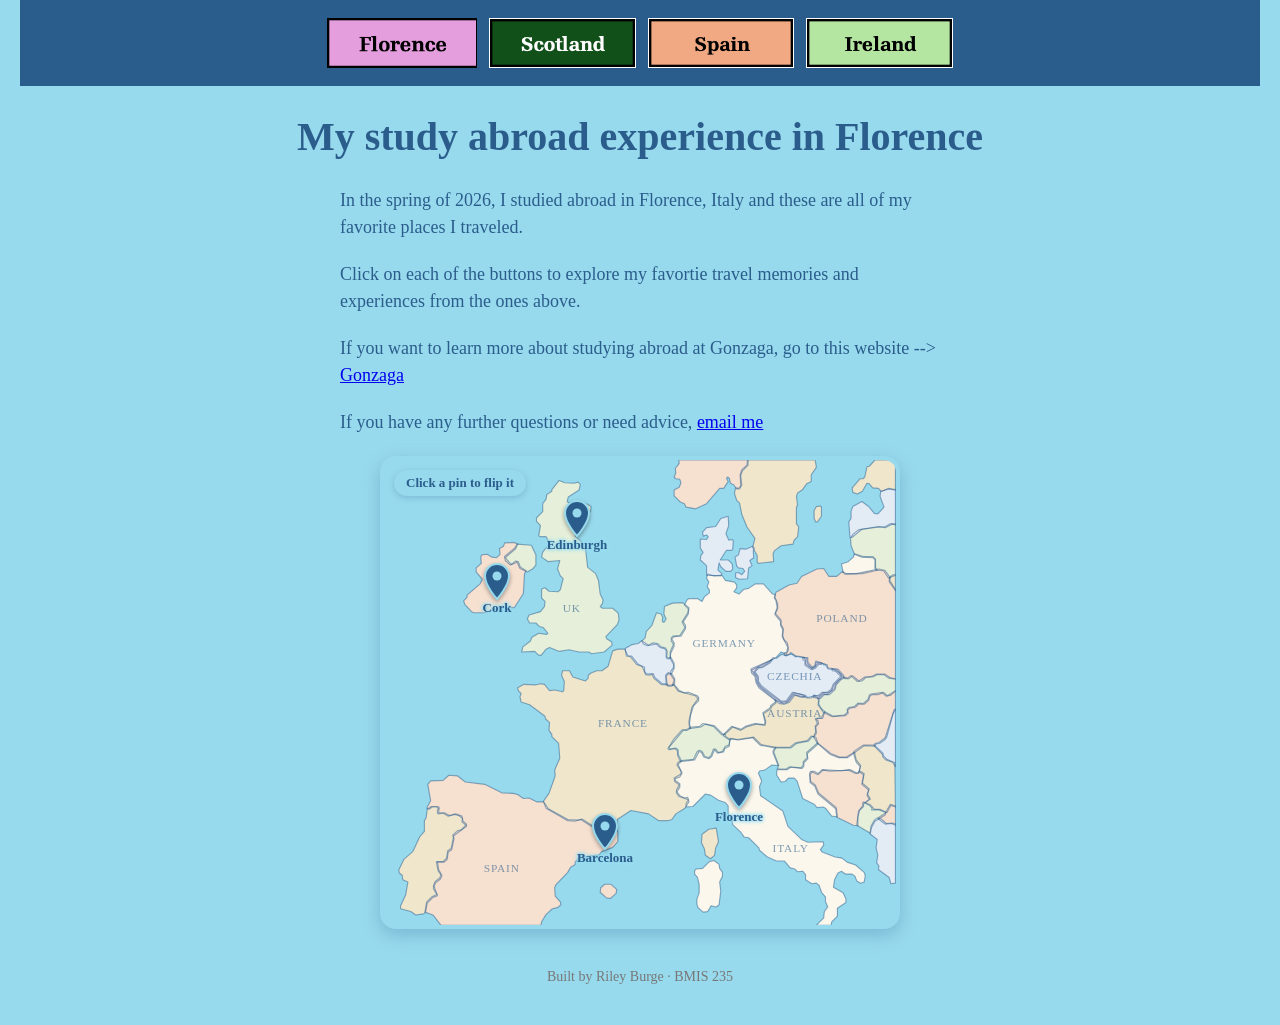
<file: index.html>
<!DOCTYPE html>
<!--
  Author: Riley Burge
  GU username: rburge06
  Course: BMIS 235 - HTML-3
-->
<html lang="en">
<head>
<meta charset="utf-8">
<meta name="author" content="Riley Burge">
<title>Florence Spring 2026</title>

<!-- this one line connects the page to the stylesheet -->
<link rel="stylesheet" href="styles.css">
</head>
<body>

<!-- ===== MENU ============================================================
     The menu is four links. Each link wraps an image instead of words.
     Build it once on this page, check that every link works,
     then copy the whole <nav> block and paste it over the menu on the
     other three pages, so every page has the exact same menu.
     ===================================================================== -->
<nav>
    <a href="index.html"><img src="img/florence.png" alt="Florence"></a>
    <a href="scotland.html"><img src="img/scotland.png" alt="Scotland"></a>
    <a href="spain.html"><img src="img/spain.png" alt="Spain"></a>
    <a href="ireland.html"><img src="img/ireland.png" alt="Ireland"></a>
</nav>

<h1>My study abroad experience in Florence</h1>
<p>In the spring of 2026, I studied abroad in Florence, Italy and these are all of my favorite places I traveled.</p>
<p>Click on each of the buttons to explore my favortie travel memories and experiences from the ones above.</p>
<p>If you want to learn more about studying abroad at Gonzaga, go to this website --> <a href="https://www.gonzaga.edu/gonzaga-in-florence">Gonzaga</a></p>

<p>If you have any further questions or need advice, <a href="mailto: rburge@zagmail.gonzaga.edu">email me</a></p>
<!-- ===== SHOWCASE ======================================================
     This box is empty on purpose. In Part 7 you paste an interactive
     graphic BETWEEN the opening <div> and the closing </div> below.
     ===================================================================== -->
<div class="showcase">
  <!-- HTML: the map of Europe (drawn as a vector SVG), the hint pill, and an empty layer where the four flip-able pins are added by the JavaScript below -->
<div class="sc-stage">
  <svg class="sc-map" viewBox="0 0 900 820" preserveAspectRatio="none" role="img" aria-label="Map of Europe">
    <g class="sc-land">
      <g fill="#fbf7ec" fill-rule="evenodd"><path id="sc-p0" d="M569 201l-2 7 4 7-3 8 4 6 0 5-9 7-4 8-8-5-15 0-3 2-5 9 7 7-1 7-10 16 5 10-9 14-12 1-3 3 0 6 4 5-6 14 0 11 6 11 0 5-5 7 0 6 6 9-3 10 3 0 7 10 30 8 5 5-11 16-5 24 1 13 20-3 8-5 14 4 15 15 4 0 15-14 14 6 10-6 17-5 16 2 1-7-4-13 13-9 1-4 8-6 0-5-29-24-5-9-1-9-8-11 43-22 9-10 9 4 4-8-2-12-6-6-2-7 1-12-4-8 0-7-10-12 4-8 0-9-5-12 1-4-5-1-16-18-14 0-12 8-9 2-8 8-9-4 5-7 0-5-4-5-16-3-6-9-14 1zM691 544l-1 10 8 13 7-1 6-6 10 0 5 5 10 31 20 10 5 6 11-1 4 2 11 14 10 1-2-16-31-26-6-14-8-6-1-12 3-5 11 5 9-8 12 2 33-2 12 6 5 0 4-14-8-10-3-14-14 9-12 0-15-6-24-19-19 17 1 9-7 7 0 6-4 5-20-2-6 4zM804 183l3 15 3 3 31-1 26-6-3-5 0-15-5-4-17 0-15-5-2 6-9 8zM517 532l-2 5 7 11 0 5-12 7 1 6 8 6-5 9 0 5 4 6 17 6-4 7 0 6 12-1 22-22 9 2 14 9 12 4 5 6 0 14 6 8 2 11 14 13 6 9 8 1 18 18 1 4 14 12 16 7 14 0 10 12 8 2 5 5 9-1 5 6 0 9 11 7 8-1 5 4 4 12 7 8 0 8 4 10-6 8-1 11-13 13 26 0 1-6 10-10 0-14 15-10 0-6-5-11-17-10 2-13 6-12 6-3 7 5 12 0 5 4 3 8 7 4 6-2 2-11-2-6-15-13-15-5-9-7-12-2-23-9-3-4 6-8-1-6-27 1-11-5-24-23-9-27-39-27-2-16 4-10-6-14 3-4 8-1 13-9 12 1-9-24 4-8-26-5-13-13-29 4-12-2-3 12-6 2-5 9-7 2-5-6-4 0-4 11-4 4-7-2-5-9-5-2-4 3-6 13-21 2zM580 705l-8 2-12 12-11 1-3 3 0 6 5 6 3 12 0 15-4 11 0 9 2 6 9 8 8-1 6-10 9 2 5-4 3-24-2-16 5-10 0-7-5-7-1-7z"/></g>
      <g fill="#efe6cc" fill-rule="evenodd"><path id="sc-p1" d="M895 202l-6 4-1 8 11 16 0-28zM423 333l-12 0-9 3-8 27-11 8-9 0-10 4-5 4 0 5-5 5-22-7-6-11-12 0-2 8 5 11-1 16-2 2-14-3-9 1-9-11-7-1-9 2-20-1-11 6 1 5 5 5-2 6 2 9 15 5 27 20 1 5 7 6-1 14 5 7 0 4 12 12 2 26-9 21 1 10-11 31-10 14 5 12 38 22 12 1 11-3 29 19 9 0 5 3 15-4 6 2 0-20 24-16 31 6 18 12 16 0 7-2 7-10 16-10 7-11-2-8-6 1-8-4-5-7 5-8 0-6-8-6 0-3 8-3 4-7-7-15 6-6-6-12 0-8-4-3-10 2-2-3 25-30 7 0 6-4-2-8 2-15 5-16 9-9 0-6-2-3-16-6-7 1-9-4-9-11-9 2-5-3-7 0-13-11-3-7-11 1-4-5 0-7-12-6-11-14-6 0zM584 648l-13 2-12 9-1 15 5 10 2 12 9 6 7-6 2-13 5-11zM758 0l-119 0-1 9-9 8-3 9 1 20-4 4-5-1-2 10 4 12 5 5 4 20 9 22 14 20-4 16 8 14 0 12 2 2 27-3-1-14 2-5 12-9 21-3 2-7 6-6 2-17-4-6 0-29 2-4-2-15 2-6 8-5 8-11 8-4 0-12 9-13zM767 81l-7 1-4 7 0 14 3 6 3 0 7-10 0-16zM775 443l-6-5-5-9 1-8-9-6-11 3-4-3-4 2-17-4-10 13-8 3-15-7 1 4-8 6-1 4-13 9 4 17-2 4-16-2-17 5-7 5-17-5-14 14 0 3 10 7 4-2 12 2 25-4 13 13 26 5 28 0 10-8 21-4 7-8 3 0 4-6-1-11 5-6-1-5-3-2 2-2 9 0zM95 610l-12 0-7 5-2 15-3 5 0 19-8 9-12 26-16 14-9 19 1 5 5 4 1 8 9 4-4 23-9 19 0 5 18 5 9 6 14-2 3-3 3-16 10-10 8-3-6-16 3-7 8-6 3-6-6-11-2-13 12 0 5-5 2-13 6-4 4-19-1-5 23-17 0-4-6-5-2-9-11-4-11 3-9-5-10 0 1-9zM899 0l-36 0-10 11-4 1-4 18-3 3-5 0-14 16 1 8 8 3 9-5 8-14 4 1 6 7 10 1 5 5 14-4 11 2zM842 502l-16 11 0 6 4 13 7 8-2 9 8 5-3 17 12 10-3 9 4 7-8 7 8 4 5 5-1 3 13 0 14 5 7-13 8 3-1-78-14-6-6-6-1-5-15-14z"/></g>
      <g fill="#e6efd9" fill-rule="evenodd"><path id="sc-p2" d="M308 36l-13 16 0 3-9 6-1 8-6 8 0 14-11 11 0 6 7 7-3 18 2 2 11 0 5 10-1 5-10 12-2 9 12 8 20-2-4 15 5 12 5 5-5 19-4 4-16-1-7-6-6 2 0 16 6 6-1 9-7 9-20 6-3 7 4 7 11 0 6 6 7 2 8 10-2 2-14-2-12 7-3 7-13 10-2 9 23-1 6 6 5 1 9-11 6-3 17 7 17-3 18 4 17 0 5 3 22-3 14-12-1-6-8-5-2-4 20-21 3-8-1-12-10-9-18 0-4-3 4-5 1-7-5-10-3-24-5-12-14-11-4-34-6-10-12-11 2-10 12-12 8-16 5-5 1-9-6-4-19-4-15 1-2-2 2-8 19-12 2-10-4-4-7 2-16-1zM234 148l-4 7-18 15 1 7 9 8 12-5 5 11 13 6 9-5 6-7 0-18-8-17zM608 491l-7-4-2-5-3 1-15-15-21-4-5 5-14 1-10 5-7 0-15 17-10 16 2 2 10-2 5 4 0 8 5 11 25-3 8-15 4 2 4 8 9 3 5-4 5-12 5 6 11-2 2-6 8-4zM843 602l-2 2 1 4-8 10-3 25 24 14 2-10 6-11 18-11 1-5-10-5-10 0-7-8zM834 123l-10 8-4 7 1 13 6 15 13 5 19 1 4 4 0 15 3 3 12 1 9 13 12-5 0-90-8-1-11 6-11-1zM525 251l-18 1-14 6-1 13 4 9-4 6-3-2 1-7-3-6-8-2-8 22-10 11-2 11-6 6 3 5 7 3 16-3 6 6 8 2 3 3 0 13 2 2 5 0 1-10 6-12 0-6-4-7 4-4 12-1 8-13 0-6-4-6 9-14 1-11zM899 385l-10-2-8-6-16 0-8 4-12 1-10 7-11-9-4 0-5 4-7-2-9 6-5 6-2 8-13 11-7-1-7 7-3 0 2 4-1 8 9 13 16 8 23-2 5-4-1-5 4-4 10-2 5-5 10 0 8-7 2-7 4-3 11 0 7-3 7 6 8-2 8-7zM759 488l-8-2-7 8-21 4-10 8-25 0-4 5 0 5 9 22-1 7 17 0 6-4 20 2 3-4 0-6 7-7-1-9 19-17z"/></g>
      <g fill="#f6e0d0" fill-rule="evenodd"><path id="sc-p3" d="M899 406l-14 9-7-6-22 3-3 2-2 7-9 8-9-1-6 6-10 2-3 3 1 5-6 5-19 2-16-8-5 11-11 1 4 9-4 4 1 11-4 8 7 12 22 19 15 6 16 0 29-21 19 1 2-4 6-1 10-7 3-5 11-41 4-6zM72 796l14 5 14 18 176 0 1-6 8-13 11-10 9-2 6-5-1-5-9-10-1-15 2-5 21-22 5-9 8-5 0-4 4-5 15-5 23-3 5-6 19-7 9-10 0-18-4-4-14 4-7-3-7 1-31-20-7 2-18-1-34-19-8-12-12 0-14-7-10 1-10-7-8-2-20-1-30-15-34-4-14-11-15-1-10 9-22 1-5 6 5 29-7 13 4 2 6-4 8 0 3 3-2 2 0 6 2 1 8-1 9 5 11-3 7 2 7 5-1 6 7 6-8 8-7 2-8 7 1 5-4 19-6 4-2 13-6 6-12 0 3 16 5 7-2 6-8 6-3 7 0 6 6 10-9 4-9 9zM388 747l-7 6-1 8 11 10 7 1 10-9 1-7-10-9zM235 148l-7-3-16 1-2 6-7 4 1 10-6 6-8-1-9-5-9 1-2 4 1 11-9 8 0 7 11 13-4 8-23 20 0 4-6 6 2 6 12 13 4 2 19 0 27-10 25 1 16-25 2-35 3-5-10-6-4-10-5-1-7 6-11-12 18-15zM689 233l-3 10 3 4 2 13-4 12 10 12 0 7 4 8-1 12 10 19-2 8-5 2 2 4 5 0 5-5 10 7 18 3 1 9 7 8 7-2 2-8 15 3 6 9 15 1 14 16 7 0 5-4 10 9 8-1 7-6 12-1 8-4 12 0 8 6 12 2 0-158-10-16 1-5-10-13-10-2-40 8-18 0-6-4-10 9-14 0-9-14-12 1-27 13-8 12-14 3zM750 548l-2 4 1 16 8 6 6 14 31 26 2 15 29 14 8 1 0-15 3-12 7-7 0-5 12-8-5-9 3-9-12-10 3-17-7-4-6 3-12-6-15 2-34-2-7 7-7-4zM510 63l11 11 7 3 3 6 17 3 19-9 23-27 7 0 8-12-3-6 2-2 3 2 2 9 6 3 5 7 5 0 4-7-2-16 3-9 10-10 0-9-122 0 1 6-7 9 1 8-3 7 3 3 7 1 2 6-3 8-9 5zM500 374l-5 5 1 16 3 3 7 0 5-5 0-8-5-8zM890 606l-9 16-11 7-1 3 12 9 11-1 7 3 0-34z"/></g>
      <g fill="#e3ebf5" fill-rule="evenodd"><path id="sc-p4" d="M899 52l-13-2-13 6-1 8 7 19-11 12-6-1-10-12-12-9-16 9-3 8 0 13-4 6 2 27 4 0 17-14 31-4 11 1 11-6 6 1zM605 99l-13 4-9 14-16 2-7 8 1 7 6-2 3 3-3 5-11-1 0 16 5 8-4 5-1 8 11 10 0 17 25 1 2-4-7-6 2-13 3 7 9 8 8 0 4-4-1-9-7-7-14 0 11-17 9 0 2-2 1-15-2-2-6 1-5-11 5-15zM648 152l-12 5-10-1-3 11-6 4 3 16 3 3 8 1 3 5-5 6-6-4-5 1 0 8 6 3 15-1 2-19 6-4-4-9 7-5-1-11 2-6zM897 439l-16 50-12 9-6 1-2 4 15 15 1 5 5 5 12 4 5 8 0-101zM650 373l7 10 0 8 5 8 37 28 10-2 11-15 14 3 9 6 8 0 6-4 8 1 7-6 9 0 6-4 4-10 13-13 0-4-4-5-12-7-8-1-1-6-6 1-3-4-7 1-10 10-12-9 0-7-3-5-13-2-1 2-7-5-9 1-1 2-8-3-9 7-6-1-7 8-13 8-7 1zM867 630l-5 4-6 11-2 13 13 10-2 15 3 12-2 14 4 6-1 6 19 14 3 11 8-1 0-104-5-2-11 1-9-8zM424 332l2 13 7 1 11 14 10 4 6 14 7 1 4-2 4 8 12 10 11 1-2-15 4-5 5 1 5-10 0-9-6-11-4 2-3-3 1-9-3-6-8-2-6-6-9-1-7 4-12-8-6 5-11 2z"/></g>
      <g fill="#f2e3ec" fill-rule="evenodd"><path id="sc-p5" d="M736 348l0 3 4 3 0 7 11 8 7-2 6-7 5 0 0-3-10-3-2 8-4 3-8-9 0-8zM645 368l1 7 6 6 2 11 5 9 36 28 9 1 8-3 10-13 13 4 5-1 0-3-22-5-11 15-8 1-36-28-5-8 0-8-6-8 7-7 7-1 13-8 4-6zM798 368l-11-1 1 4 6 1 9 9-13 13-4 10-7 5-9 0-7 6-8-1 0 4 12 2 7-7 9 0 10-9 2-8 8-9 6-3-1-5z"/></g>
    </g>
    <g class="sc-lines">
      <use href="#sc-p0"/>
      <use href="#sc-p1"/>
      <use href="#sc-p2"/>
      <use href="#sc-p3"/>
      <use href="#sc-p4"/>
      <use href="#sc-p5"/>
    </g>
    <g class="sc-names">
      <text x="420" y="470">FRANCE</text>
      <text x="207" y="725">SPAIN</text>
      <text x="598" y="330">GERMANY</text>
      <text x="805" y="285">POLAND</text>
      <text x="715" y="690">ITALY</text>
      <text x="330" y="268">UK</text>
      <text x="722" y="452">AUSTRIA</text>
      <text x="722" y="388">CZECHIA</text>
    </g>
  </svg>
  <div class="sc-hint">Click a pin to flip it</div>
  <div class="sc-pins"></div>
</div>

<!-- CSS: brand look (Georgia, #98daed, #2b5d8c) for the map frame, the pins and the flip animation that turns a pin into a memory card. Every rule starts with .showcase so it can't touch the rest of your page. -->
<style>
.showcase .sc-stage {
  position: relative;
  width: 100%;
  max-width: 520px;
  aspect-ratio: 900 / 820;
  margin: 0 auto;
  overflow: hidden;
  border: 4px solid #98daed;
  border-radius: 16px;
  background: #98daed;
  box-shadow: 0 6px 18px rgba(43, 93, 140, 0.28);
  font-family: Georgia, "Aptos Serif", serif;
  color: #2b5d8c;
  box-sizing: border-box;
}
.showcase .sc-stage *,
.showcase .sc-stage *::before,
.showcase .sc-stage *::after { box-sizing: border-box; }

.showcase .sc-map {
  position: absolute;
  inset: 0;
  display: block;
  width: 100%;
  height: 100%;
}
.showcase .sc-lines use {
  fill: none;
  stroke: #2b5d8c;
  stroke-opacity: 0.5;
  stroke-width: 2;
  stroke-linejoin: round;
}
.showcase .sc-names text {
  font-family: Georgia, "Aptos Serif", serif;
  font-size: 20px;
  letter-spacing: 1.5px;
  text-anchor: middle;
  fill: #2b5d8c;
  fill-opacity: 0.6;
}

.showcase .sc-hint {
  position: absolute;
  top: 10px;
  left: 10px;
  padding: 5px 12px;
  border-radius: 999px;
  background: #98daed;
  color: #2b5d8c;
  font-size: 13px;
  font-weight: bold;
  box-shadow: 0 2px 6px rgba(43, 93, 140, 0.25);
  pointer-events: none;
  transition: opacity 0.3s ease;
}
.showcase .sc-hint.is-hidden { opacity: 0; }

.showcase .sc-pins { position: absolute; inset: 0; }

.showcase .sc-spot {
  position: absolute;
  width: 0;
  height: 0;
}
.showcase .sc-spot.is-open { z-index: 5; }

.showcase .sc-pin {
  position: absolute;
  left: 0;
  top: 0;
  width: 44px;
  height: 52px;
  padding: 0;
  margin: 0;
  border: 0;
  background: transparent;
  cursor: pointer;
  transform: translate(-50%, -100%) perspective(400px) rotateY(0deg);
  transform-origin: 50% 100%;
  transition: transform 0.2s ease 0.2s, opacity 0s, visibility 0s;
  -webkit-tap-highlight-color: transparent;
  font-family: Georgia, "Aptos Serif", serif;
}
.showcase .sc-pin svg {
  position: absolute;
  left: 8px;
  bottom: 0;
  width: 28px;
  height: 38px;
  overflow: visible;
  filter: drop-shadow(0 2px 2px rgba(0, 0, 0, 0.35));
}
.showcase .sc-pin .sc-body { fill: #2b5d8c; stroke: #98daed; stroke-width: 2; }
.showcase .sc-pin .sc-eye { fill: #98daed; }
.showcase .sc-pin:hover { transform: translate(-50%, -100%) perspective(400px) rotateY(0deg) scale(1.18); transition-delay: 0s; }
.showcase .sc-pin:focus-visible { outline: none; transform: translate(-50%, -100%) perspective(400px) rotateY(0deg) scale(1.18); transition-delay: 0s; }
.showcase .sc-pin:focus-visible .sc-body { stroke: #fff; stroke-width: 3; }
.showcase .sc-spot.is-open .sc-pin {
  transform: translate(-50%, -100%) perspective(400px) rotateY(90deg);
  opacity: 0;
  visibility: hidden;
  transition: transform 0.2s ease, opacity 0s 0.2s, visibility 0s 0.2s;
}

.showcase .sc-label {
  position: absolute;
  top: 100%;
  left: 50%;
  transform: translateX(-50%);
  margin-top: 1px;
  white-space: nowrap;
  font-size: 13px;
  font-weight: bold;
  line-height: 1.1;
  color: #2b5d8c;
  text-shadow: 0 0 3px #98daed, 0 0 3px #98daed, 0 0 5px #98daed, 0 0 5px #98daed;
  pointer-events: none;
}

.showcase .sc-card {
  position: absolute;
  left: 0;
  top: 0;
  padding: 10px 14px 12px;
  overflow-y: auto;
  border: 3px solid #2b5d8c;
  border-radius: 12px;
  background: #98daed;
  color: #2b5d8c;
  box-shadow: 0 8px 22px rgba(43, 93, 140, 0.45);
  cursor: pointer;
  outline: none;
  opacity: 0;
  visibility: hidden;
  transform: perspective(600px) rotateY(-90deg);
  transition: transform 0.2s ease, opacity 0s 0.2s, visibility 0s 0.2s;
}
.showcase .sc-spot.is-open .sc-card {
  opacity: 1;
  visibility: visible;
  transform: perspective(600px) rotateY(0deg);
  transition: transform 0.25s ease 0.2s, opacity 0s 0.2s, visibility 0s 0.2s;
}

.showcase .sc-close {
  position: absolute;
  top: 6px;
  right: 6px;
  width: 26px;
  height: 26px;
  padding: 0;
  border: 0;
  border-radius: 50%;
  background: #2b5d8c;
  color: #98daed;
  font-family: Georgia, "Aptos Serif", serif;
  font-size: 18px;
  line-height: 1;
  cursor: pointer;
}
.showcase .sc-close:focus-visible { outline: 2px solid #fff; outline-offset: 1px; }

.showcase .sc-kicker { padding-right: 30px; font-size: 11px; font-weight: bold; letter-spacing: 1.5px; text-transform: uppercase; opacity: 0.8; }
.showcase .sc-city { margin: 2px 0 6px; padding-right: 30px; font-size: 20px; font-weight: bold; line-height: 1.15; }
.showcase .sc-memory { font-size: 14px; line-height: 1.45; }
.showcase .sc-tip { margin-top: 8px; font-size: 11px; opacity: 0.75; }

@media (max-width: 520px) {
  .showcase .sc-hint { font-size: 12px; top: 8px; left: 8px; }
  .showcase .sc-label { font-size: 12px; }
  .showcase .sc-city { font-size: 18px; }
  .showcase .sc-memory { font-size: 13px; }
}
@media (max-width: 440px) {
  .showcase .sc-names { display: none; }
}
@media (prefers-reduced-motion: reduce) {
  .showcase .sc-pin,
  .showcase .sc-card,
  .showcase .sc-spot.is-open .sc-pin,
  .showcase .sc-spot.is-open .sc-card { transition: none; }
}
</style>

<!-- JavaScript: holds your four places and their favorite memories, puts a pin on the map for each one, and flips a pin into its memory card when clicked, tapped or chosen with the keyboard. Click the card, the X, the map or press Esc to flip it back. -->
<script>
(function () {
  var me = document.currentScript;
  var root = (me && me.closest && me.closest('.showcase')) || document.querySelector('.showcase');
  if (!root) return;

  // EDIT HERE: write your favorite memory for each place between the quote marks after "memory:".
  // x and y are the pin's position on the map, as a percent from the left and from the top.
  var places = [
    { name: 'Florence',  title: 'Florence, Italy',     x: 69.4, y: 75.0,
      memory: 'Going on walks through the city after class and discovering my favorite hidden places.' },
    { name: 'Edinburgh', title: 'Edinburgh, Scotland', x: 37.6, y: 16.7,
      memory: 'Getting invited to Easter Sunday Service from these girls evangelising on the street.' },
    { name: 'Barcelona', title: 'Barcelona, Spain',    x: 43.1, y: 83.9,
      memory: 'Getting to travel and experience a new place with my favorite people.' },
    { name: 'Cork',      title: 'Cork, Ireland',       x: 22.0, y: 30.1,
      memory: 'Getting to kiss the Blarney Stone!' }
  ];

  var NS = 'http://www.w3.org/2000/svg';
  var stage = root.querySelector('.sc-stage');
  var pinsLayer = root.querySelector('.sc-pins');
  var hint = root.querySelector('.sc-hint');
  var spots = [];
  var openSpot = null;

  function el(tag, cls, text) {
    var e = document.createElement(tag);
    if (cls) e.className = cls;
    if (text) e.textContent = text;
    return e;
  }

  function closeAll(returnFocus) {
    if (!openSpot) return;
    var s = openSpot;
    openSpot = null;
    s.node.classList.remove('is-open');
    s.pin.setAttribute('aria-expanded', 'false');
    s.card.setAttribute('aria-hidden', 'true');
    if (returnFocus) s.pin.focus();
  }

  function openPlace(s) {
    if (openSpot === s) { closeAll(true); return; }
    closeAll(false);
    var W = stage.clientWidth, H = stage.clientHeight;
    var px = s.place.x / 100 * W, py = s.place.y / 100 * H;
    var w = Math.min(230, W - 16);
    s.card.style.width = w + 'px';
    s.card.style.maxHeight = (H - 16) + 'px';
    var h = s.card.offsetHeight;
    var left = Math.max(8, Math.min(px - w / 2, W - w - 8));
    var top = Math.max(8, Math.min(py - h - 4, H - h - 8));
    s.card.style.left = (left - px) + 'px';
    s.card.style.top = (top - py) + 'px';
    s.node.classList.add('is-open');
    s.pin.setAttribute('aria-expanded', 'true');
    s.card.setAttribute('aria-hidden', 'false');
    hint.classList.add('is-hidden');
    openSpot = s;
    setTimeout(function () { if (openSpot === s) s.card.focus(); }, 220);
  }

  places.forEach(function (place) {
    var node = el('div', 'sc-spot');
    node.style.left = place.x + '%';
    node.style.top = place.y + '%';

    var pin = el('button', 'sc-pin');
    pin.type = 'button';
    pin.setAttribute('aria-expanded', 'false');
    pin.setAttribute('aria-label', 'Flip the ' + place.name + ' pin to read my favorite memory');
    var svg = document.createElementNS(NS, 'svg');
    svg.setAttribute('viewBox', '0 0 28 38');
    svg.setAttribute('aria-hidden', 'true');
    var body = document.createElementNS(NS, 'path');
    body.setAttribute('class', 'sc-body');
    body.setAttribute('d', 'M14 37C14 37 2 24 2 14a12 12 0 0 1 24 0c0 10-12 23-12 23z');
    var eye = document.createElementNS(NS, 'circle');
    eye.setAttribute('class', 'sc-eye');
    eye.setAttribute('cx', '14');
    eye.setAttribute('cy', '14');
    eye.setAttribute('r', '4.5');
    svg.appendChild(body);
    svg.appendChild(eye);
    pin.appendChild(svg);
    pin.appendChild(el('span', 'sc-label', place.name));

    var card = el('div', 'sc-card');
    card.tabIndex = -1;
    card.setAttribute('role', 'group');
    card.setAttribute('aria-label', 'Favorite memory from ' + place.title);
    card.setAttribute('aria-hidden', 'true');
    var close = el('button', 'sc-close', '\u00D7');
    close.type = 'button';
    close.setAttribute('aria-label', 'Flip back');
    card.appendChild(close);
    card.appendChild(el('div', 'sc-kicker', 'Favorite memory'));
    card.appendChild(el('div', 'sc-city', place.title));
    card.appendChild(el('div', 'sc-memory', place.memory));
    card.appendChild(el('div', 'sc-tip', 'Click to flip back'));

    node.appendChild(pin);
    node.appendChild(card);
    pinsLayer.appendChild(node);

    var s = { place: place, node: node, pin: pin, card: card };
    spots.push(s);
    pin.addEventListener('click', function (e) { e.stopPropagation(); openPlace(s); });
    card.addEventListener('click', function (e) { e.stopPropagation(); closeAll(true); });
  });

  stage.addEventListener('click', function () { closeAll(false); });
  window.addEventListener('resize', function () { closeAll(false); });
  root.addEventListener('keydown', function (e) { if (e.key === 'Escape') closeAll(true); });
})();
</script>
</div>

<!-- Footer: fill in your name -->
<footer>Built by Riley Burge &middot; BMIS 235</footer>

</body>
</html>
</file>
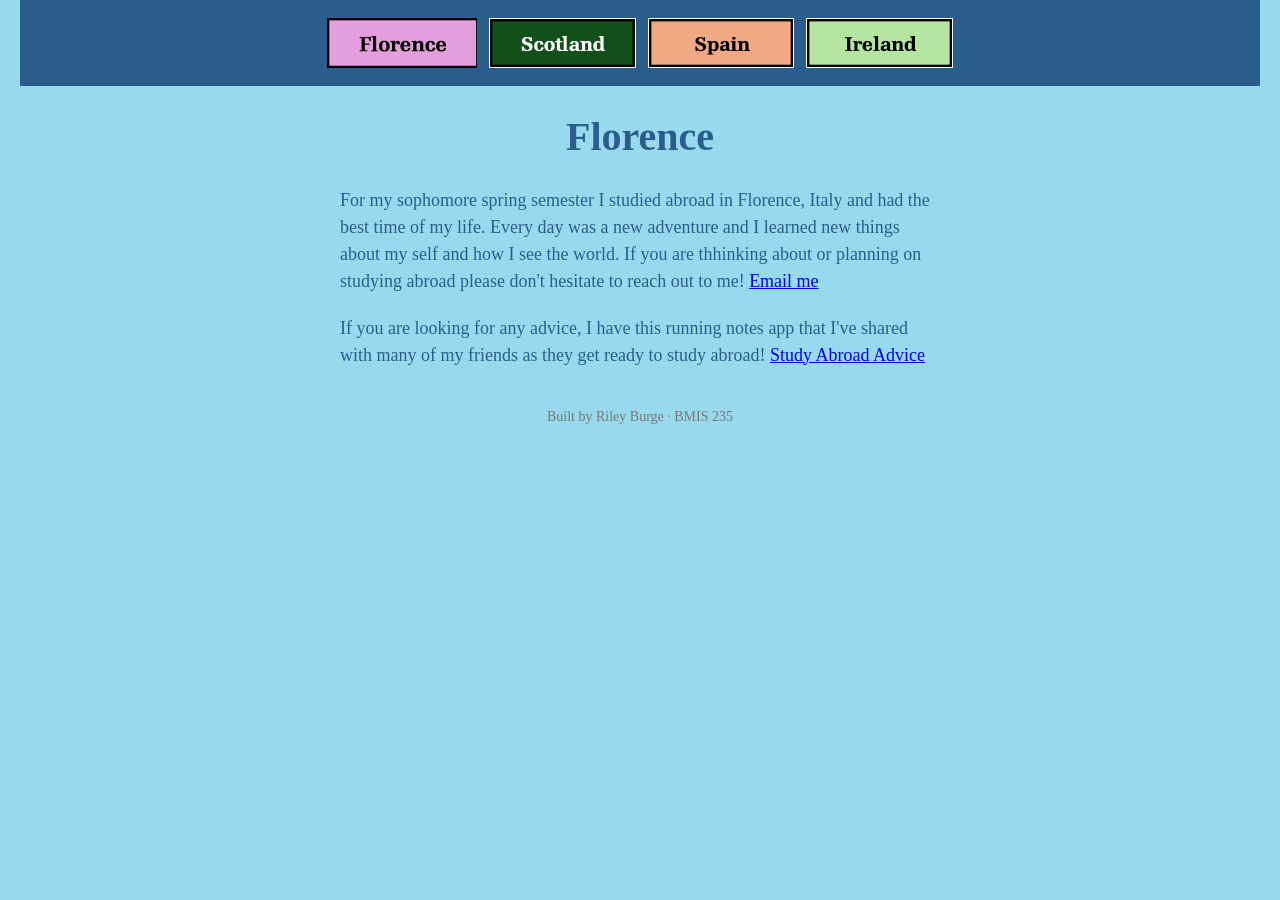
<file: florence.html>
<!DOCTYPE html>
<!--
  Author: Riley Burge
  GU username: rburge06
  Course: BMIS 235 - HTML-3
-->
<html lang="en">
<head>
<meta charset="utf-8">
<meta name="author" content="Riley Burge">
<title>Florence</title>

<!-- this one line connects the page to the stylesheet -->
<link rel="stylesheet" href="styles.css">
</head>
<body>

<!-- ===== MENU ============================================================
     The menu is four links. Each link wraps an image instead of words.
     Build it once on this page, check that every link works,
     then copy the whole <nav> block and paste it over the menu on the
     other three pages, so every page has the exact same menu.
     ===================================================================== -->
<nav>
    <a href="florence.html"><img src="img/florence.png" alt="Florence"></a>
    <a href="scotland.html"><img src="img/scotland.png" alt="Scotland"></a>
    <a href="spain.html"><img src="img/spain.png" alt="Spain"></a>
    <a href="ireland.html"><img src="img/ireland.png" alt="Ireland"></a>
</nav>

<h1>Florence</h1>
<p>For my sophomore spring semester I studied abroad in Florence, Italy and had the best time of my life. Every day was a new adventure and I learned new things about my self and how I see the world. If you are thhinking about or planning on studying abroad please don't hesitate to reach out to me! <a href="mailto:rburge@zagmail.gonzaga.edu">Email me</a> </p>
<p>If you are looking for any advice, I have this running notes app that I've shared with many of my friends as they get ready to study abroad! <a href="https://www.icloud.com/notes/003HPbtfAdRlfCfE9kJrZwQ0g#STUDY_ABROAD_ADVICE">Study Abroad Advice</a></p>

<!-- Footer: fill in your name -->
<footer>Built by Riley Burge &middot; BMIS 235</footer>

</body>
</html>
</file>
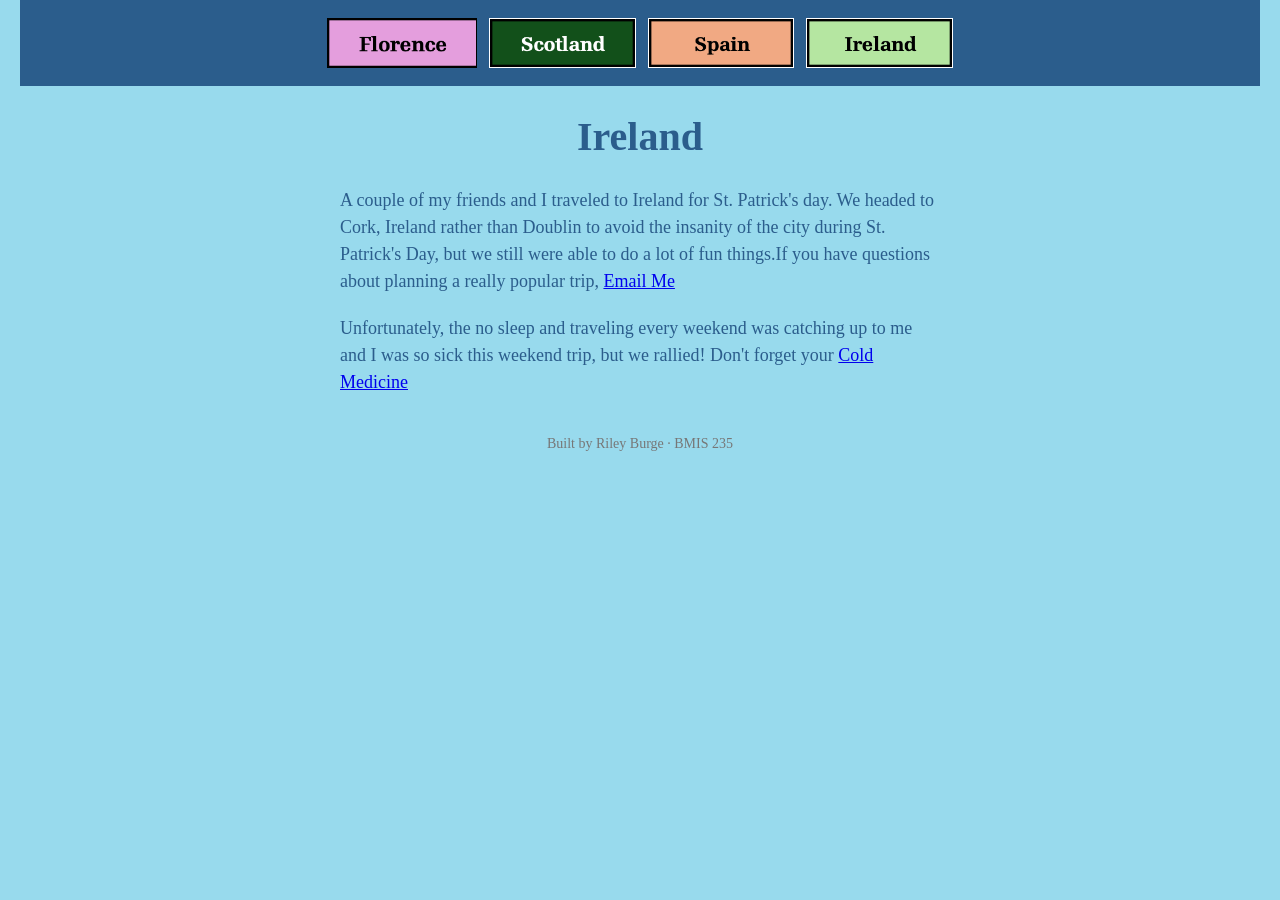
<file: ireland.html>
<!DOCTYPE html>
<!--
  Author: Riley Burge
  GU username: rburge06
  Course: BMIS 235 - HTML-3
-->
<html lang="en">
<head>
<meta charset="utf-8">
<meta name="author" content="Riley Burge">
<title>Page 3</title>

<!-- this one line connects the page to the stylesheet -->
<link rel="stylesheet" href="styles.css">
</head>
<body>

<!-- ===== MENU ============================================================
     The menu is four links. Each link wraps an image instead of words.
     Build it once on this page, check that every link works,
     then copy the whole <nav> block and paste it over the menu on the
     other three pages, so every page has the exact same menu.
     ===================================================================== -->
<nav>
    <a href="index.html"><img src="img/florence.png" alt="Florence"></a>
    <a href="scotland.html"><img src="img/scotland.png" alt="Scotland"></a>
    <a href="spain.html"><img src="img/spain.png" alt="Spain"></a>
    <a href="ireland.html"><img src="img/ireland.png" alt="Ireland"></a>
</nav>

<h1>Ireland</h1>
<p>A couple of my friends and I traveled to Ireland for St. Patrick's day. We headed to Cork, Ireland rather than Doublin to avoid the insanity of the city during St. Patrick's Day, but we still were able to do a lot of fun things.If you have questions about planning a really popular trip, <a href="mailto:rburge@zagmail.gonzaga.edu">Email Me</a></p>
<p>Unfortunately, the no sleep and traveling every weekend was catching up to me and I was so sick this weekend trip, but we rallied! Don't forget your <a href="https://www.amazon.com/Amazon-Basics-Nighttime-Multi-Symptom-Previously/dp/B07BQKPMFM/ref=sr_1_1_ffob_sspa?crid=169269ZM7ACDW&dib=eyJ2IjoiMSJ9.[base64].TYV2kdK8cSyBt9N8OrM00_mntJfa605TA5gBMdBq31w&dib_tag=se&keywords=cold%2Bmedicine&qid=1795204008&sprefix=cold%2Bmedicine%2Caps%2C270&sr=8-1-spons&sp_csd=d2lkZ2V0TmFtZT1zcF9hdGY&th=1">Cold Medicine</a></p>

<!-- Footer: fill in your name -->
<footer>Built by Riley Burge &middot; BMIS 235</footer>

</body>
</html>
</file>
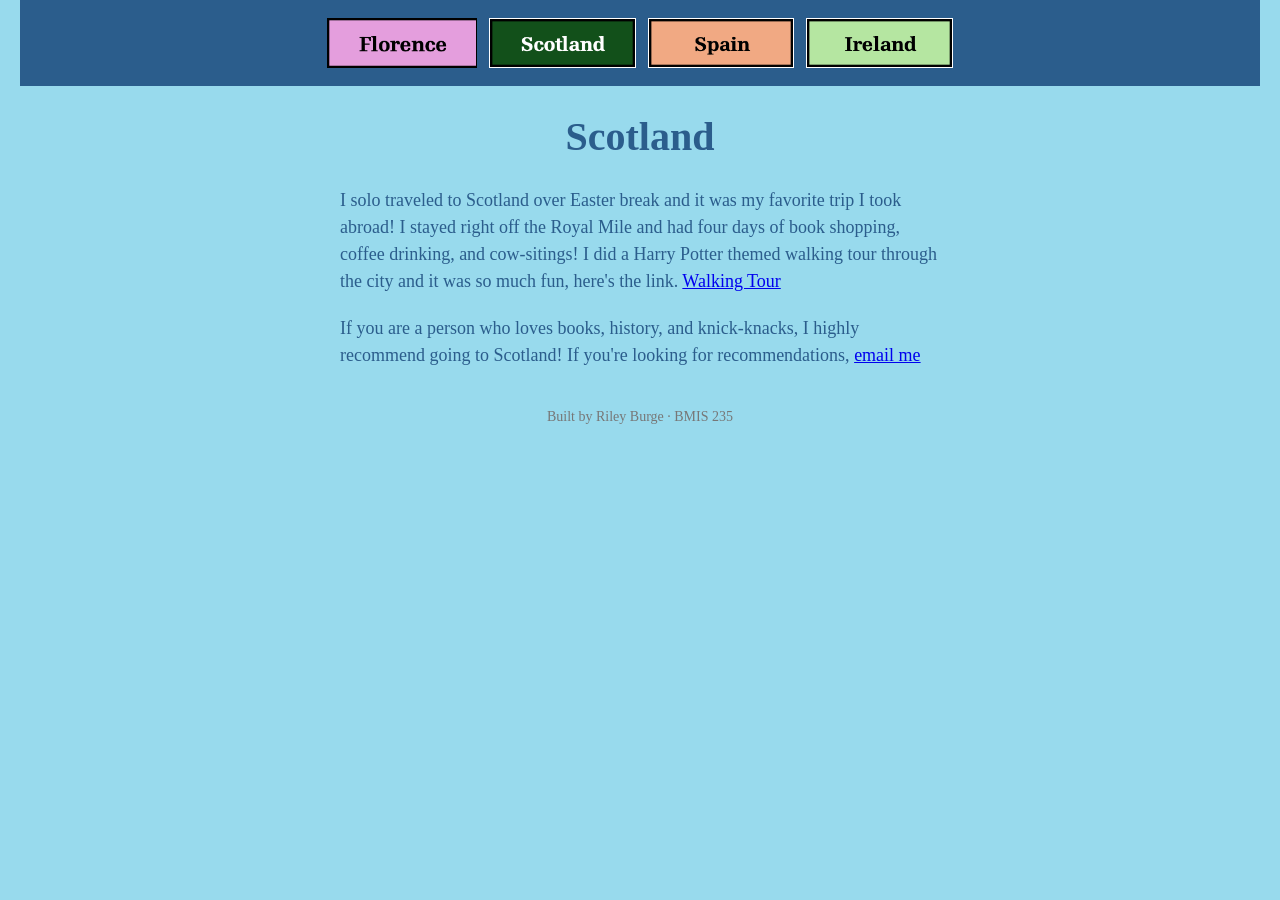
<file: scotland.html>
<!DOCTYPE html>
<!--
  Author: Riley Burge
  GU username: rburge06
  Course: BMIS 235 - HTML-3
-->
<html lang="en">
<head>
<meta charset="utf-8">
<meta name="author" content="Riley Burge">
<title>Scotland</title>

<!-- this one line connects the page to the stylesheet -->
<link rel="stylesheet" href="styles.css">
</head>
<body>

<!-- ===== MENU ============================================================
     The menu is four links. Each link wraps an image instead of words.
     Build it once on this page, check that every link works,
     then copy the whole <nav> block and paste it over the menu on the
     other three pages, so every page has the exact same menu.
     ===================================================================== -->
<nav>
    <a href="index.html"><img src="img/florence.png" alt="Florence"></a>
    <a href="scotland.html"><img src="img/scotland.png" alt="Scotland"></a>
    <a href="spain.html"><img src="img/spain.png" alt="Spain"></a>
    <a href="ireland.html"><img src="img/ireland.png" alt="Ireland"></a>
</nav>

<h1>Scotland</h1>
<p>I solo traveled to Scotland over Easter break and it was my favorite trip I took abroad! I stayed right off the Royal Mile and had four days of book shopping, coffee drinking, and cow-sitings! I did a Harry Potter themed walking tour through the city and it was so much fun, here's the link. <a href="https://www.viator.com/tours/Edinburgh/The-Rigorously-Researched-Edinburghs-Harry-Potter-Tour/d739-5684521P5">Walking Tour</a></p>
<p>If you are a person who loves books, history, and knick-knacks, I highly recommend going to Scotland! If you're looking for recommendations, <a href="mailto:rburge@zagmail.gonzaga.edu">email me</a></p>

<!-- Footer: fill in your name -->
<footer>Built by Riley Burge &middot; BMIS 235</footer>

</body>
</html>
</file>
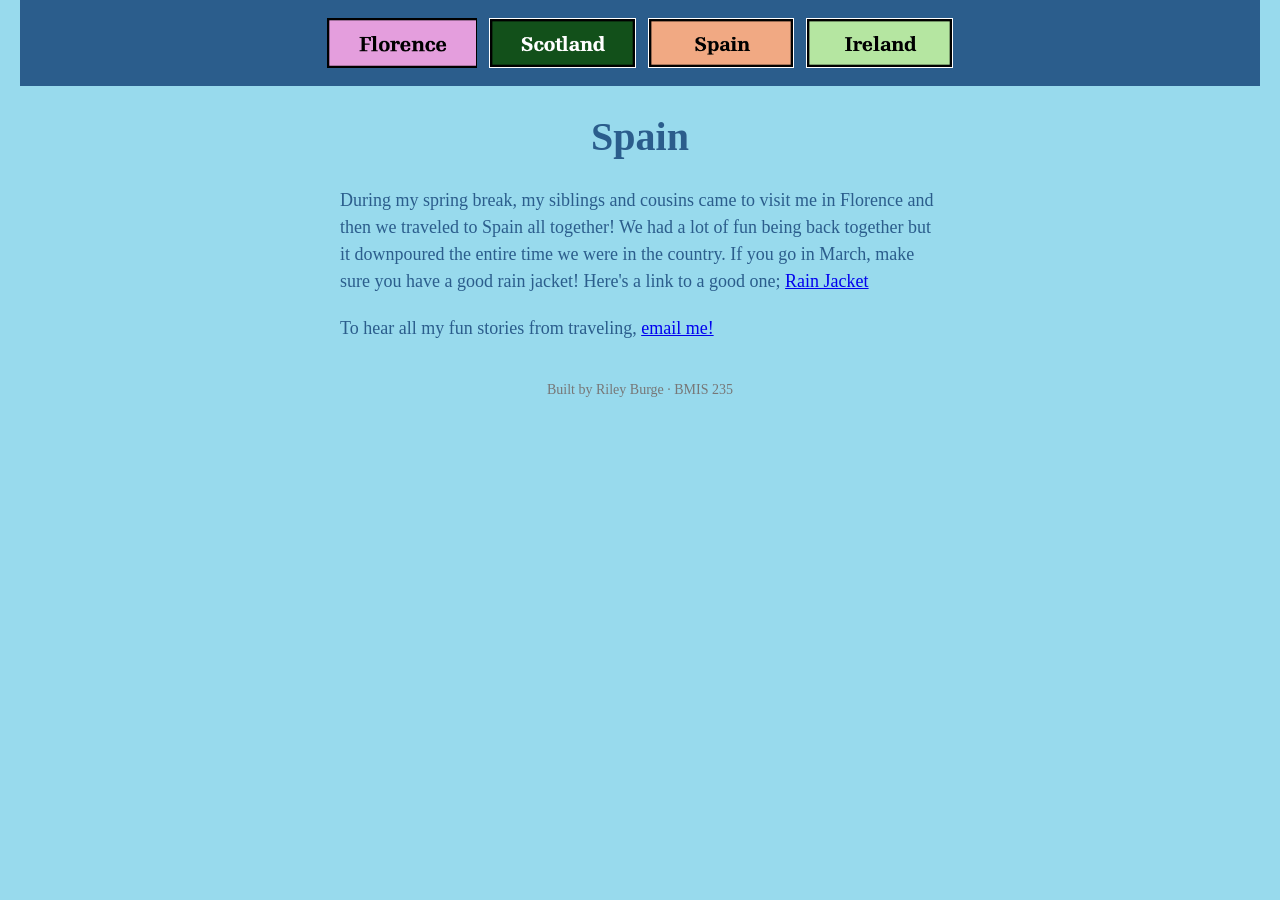
<file: spain.html>
<!DOCTYPE html>
<!--
  Author: Riley Burge
  GU username: rburge06
  Course: BMIS 235 - HTML-3
-->
<html lang="en">
<head>
<meta charset="utf-8">
<meta name="author" content="Riley Burge">
<title>Spain</title>

<!-- this one line connects the page to the stylesheet -->
<link rel="stylesheet" href="styles.css">
</head>
<body>

<!-- ===== MENU ============================================================
     The menu is four links. Each link wraps an image instead of words.
     Build it once on this page, check that every link works,
     then copy the whole <nav> block and paste it over the menu on the
     other three pages, so every page has the exact same menu.
     ===================================================================== -->
<nav>
    <a href="index.html"><img src="img/florence.png" alt="Florence"></a>
    <a href="scotland.html"><img src="img/scotland.png" alt="Scotland"></a>
    <a href="spain.html"><img src="img/spain.png" alt="Spain"></a>
    <a href="ireland.html"><img src="img/ireland.png" alt="Ireland"></a>
</nav>

<h1>Spain</h1>
<p>During my spring break, my siblings and cousins came to visit me in Florence and then we traveled to Spain all together! We had a lot of fun being back together but it downpoured the entire time we were in the country. If you go in March, make sure you have a good rain jacket! Here's a link to a good one; <a href="https://www.amazon.com/Tankaneo-Womens-Cropped-Detachable-chaquetas/dp/B0H4W514LM/ref=sr_1_10?crid=2NGTTQQI2NSHW&dib=eyJ2IjoiMSJ9.[base64].v5nJXCjoZyrNSizv4l5rB92344yO6kHBLs_dvU-ydxQ&dib_tag=se&keywords=rain%2Bjacket&qid=1795202116&sprefix=rain%2B%2Caps%2C694&sr=8-10&th=1&psc=1">Rain Jacket</a> </p>
<p>To hear all my fun stories from traveling, <a href="mailto:rburge06@zagmail.gonzaga.edu">email me!</a></p>

<!-- Footer: fill in your name -->
<footer>Built by Riley Burge &middot; BMIS 235</footer>

</body>
</html>
</file>
<file: styles.css>
/* =====================================================================
   styles.css  ·  YOUR BRAND
   ---------------------------------------------------------------------
   This one file is your brand guide. Every page that links to it gets
   the same font, the same colors and the same spacing.
   Change a color here once, and every page changes.

   Use the same font and colors you picked for your Excel menu images,
   so the menu and the pages look like one brand.
   ===================================================================== */

body {
    font-family: Georgia, "Aptos Serif", serif;
    background-color: #98daed;
    color: #2b5d8c;
    margin: 0;
    padding: 0 20px 40px 20px;
}

/* the menu at the top of every page */
nav {
    background-color: #2b5d8c;
    padding: 14px;
    text-align: center;
}

/* every image inside the menu is forced to the same height.
   If your images still look different sizes, their WIDTHS are
   different: go back to Excel and make every cell the same size. */

nav img {
    height: 50px;
    width: auto;
    max-width: none;
    max-height: none;
    display: inline-block;
    margin: 4px;
    vertical-align: middle;
}

/* no underline or border around the image links */
nav a {
    text-decoration: none;
}

h1 {
    color: #2b5d8c;
    text-align: center;
    font-size: 40px;
}

p {
    max-width: 600px;
    margin: 20px auto;
    font-size: 18px;
    line-height: 1.5;
}

footer {
    text-align: center;
    font-size: 14px;
    color: #777777;
    margin-top: 40px;
}

/* Responsive travel photos */
img {
    max-width: 100%;
    max-height: 65vh;
    height: auto;
    width: auto;
    object-fit: contain;
    display: block;
    margin: 15px auto;
}
</file>
